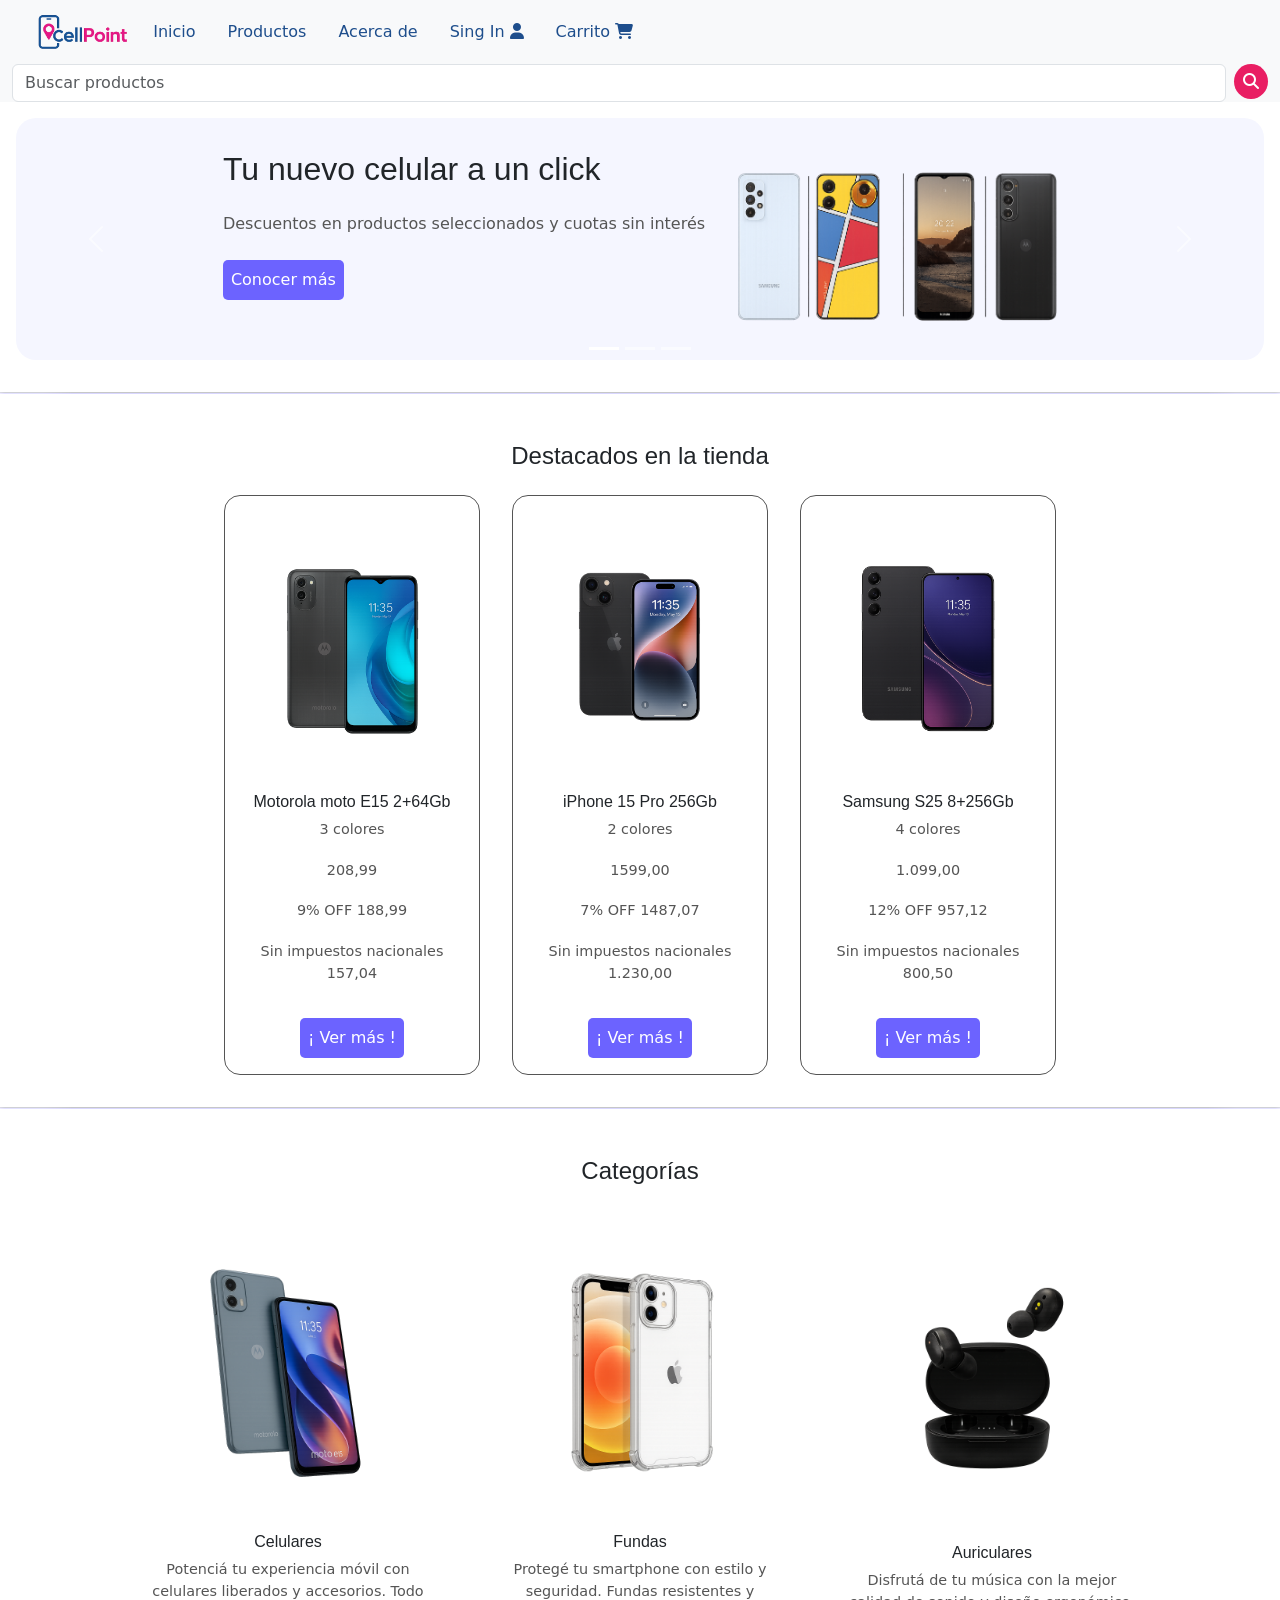
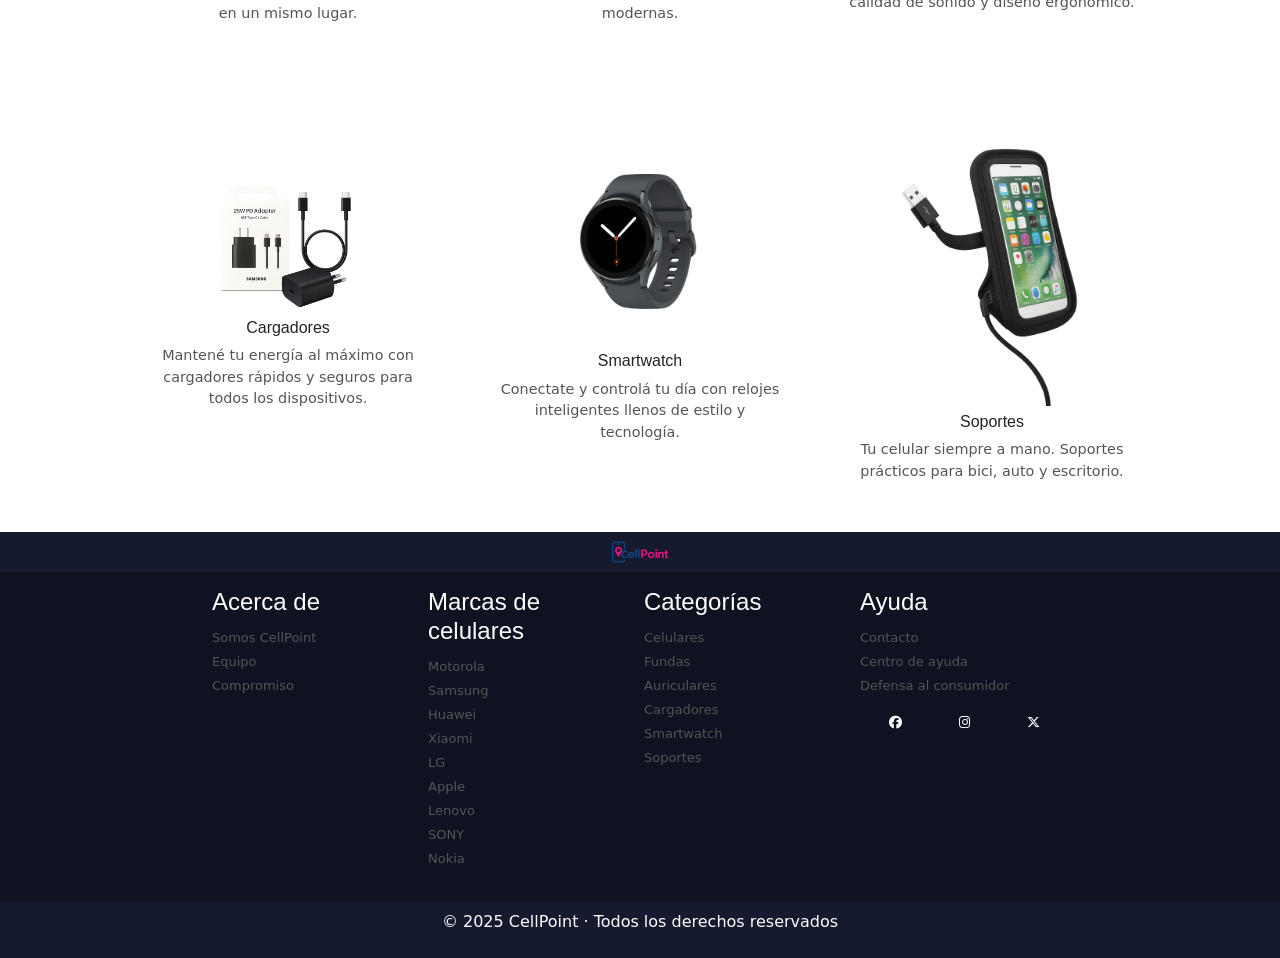
<file: index.html>
<!doctype html>
<html lang="es">
<head>
    <meta charset="utf-8">
    <meta name="viewport" content="width=device-width, initial-scale=1">
    <meta name="description" content="CellPoint - Tu tienda de celulares y accesorios. Encuentra los mejores precios en smartphones, fundas, auriculares, cargadores y más. Envíos rápidos y garantía.">
    <meta name="keywords" content="celulares, smartphones, accesorios, fundas, auriculares, cargadores, CellPoint, tienda online, tecnología móvil">
    <meta name="author" content="CellPoint">
    
    <!-- Open Graph / Facebook -->
    <meta property="og:type" content="website">
    <meta property="og:url" content="https://nietomarcelo.github.io/E-commerce-CellPoint/">
    <meta property="og:title" content="CellPoint - Tienda de Celulares y Accesorios">
    <meta property="og:description" content="Tu tienda de celulares y accesorios. Encuentra los mejores precios en smartphones, fundas, auriculares, cargadores y más. Envíos rápidos y garantía.">
    <meta property="og:image" content="https://nietomarcelo.github.io/E-commerce-CellPoint/imagenes/cellPoint.png">
    
    <!-- Twitter -->
    <meta property="twitter:card" content="summary_large_image">
    <meta property="twitter:url" content="https://nietomarcelo.github.io/E-commerce-CellPoint/">
    <meta property="twitter:title" content="CellPoint - Tienda de Celulares y Accesorios">
    <meta property="twitter:description" content="Tu tienda de celulares y accesorios. Encuentra los mejores precios en smartphones, fundas, auriculares, cargadores y más.">
    <meta property="twitter:image" content="https://nietomarcelo.github.io/E-commerce-CellPoint/imagenes/cellPoint.png">
    
    <!-- Favicon -->
    <link rel="icon" type="image/png" href="./imagenes/cellPoint.png">
    
    <link rel="stylesheet" href="./css/styles.css">
    <link rel="stylesheet" href="https://cdn.jsdelivr.net/npm/bootstrap@5.3.2/dist/css/bootstrap.min.css" rel="stylesheet" integrity="sha384-T3c6CoIi6uLrA9TneNEoa7RxnatzjcDSCmG1MXxSR1GAsXEV/Dwwykc2MPK8M2HN" crossorigin="anonymous">

    <!-- Google Fonts -->
    <link rel="stylesheet" href="https://cdnjs.cloudflare.com/ajax/libs/font-awesome/6.5.0/css/all.min.css">

    <title>CellPoint - Tienda de Celulares y Accesorios</title>
</head>

<body>

    <!-- HEADER -->

    <header>
        <nav class="navbar navbar-expand-lg bg-body-tertiary">
            <div class="container-fluid">
                <a href="index.html">
                    <img class="logoNav" src="./imagenes/cellPoint.png" alt="Logo CellPoint">
                </a>
                <button class="navbar-toggler" type="button" data-bs-toggle="collapse" data-bs-target="#navbarNav" aria-controls="navbarNav" aria-expanded="false" aria-label="Toggle navigation">
                    <span class="navbar-toggler-icon"></span>
                </button>
                <div class="collapse navbar-collapse navItems" id="navbarNav">
                    <ul class="navbar-nav d-flex headerNavBar">
                        <li class="nav-item">
                            <a href="index.html">Inicio</a>
                        </li>
                        <li class="nav-item">
                            <a href="products.html">Productos</a>
                        </li>
                        <li class="nav-item">
                            <a href="aboutUs.html">Acerca de</a>
                        </li>
                        <li class="nav-item">
                            <a href="singIn.html">Sing In <i class="fa-solid fa-user"></i></a>
                        </li>
                        <li class="nav-item">
                            <a href="cart.html">Carrito <i class="fa-solid fa-cart-shopping"></i></a>
                        </li>
                    </ul>
                </div>
            </div>
        </nav>
    
        <!-- SEARCHBAR -->

        <section class="bg-body-tertiary">
            <div class="container-fluid">
                <form class="d-flex" role="search">
                    <input class="form-control me-2" type="search" placeholder="Buscar productos">
                    <button class="searchBtn" type="submit">
                        <i class="fa-solid fa-magnifying-glass"></i>
                    </button>
                </form>
            </div>
        </section>
    </header>

    <!-- MAIN -->

    <main>
        <div id="carouselExampleIndicators" class="carousel slide">
            <div class="carousel-indicators">
                <button type="button" data-bs-target="#carouselExampleIndicators" data-bs-slide-to="0" class="active" aria-current="true" aria-label="Slide 1"></button>
                <button type="button" data-bs-target="#carouselExampleIndicators" data-bs-slide-to="1" aria-label="Slide 2"></button>
                <button type="button" data-bs-target="#carouselExampleIndicators" data-bs-slide-to="2" aria-label="Slide 3"></button>
            </div>
            <div class="carousel-inner p-3">
                <div class="carousel-item active">
                    <section class="slider d-flex">
                        <div class="offersText">
                            <h2>Tu nuevo celular a un click</h2>
                            <p>Descuentos en productos seleccionados y cuotas sin interés</p>
                            <button><a>Conocer más</a></button>
                        </div>
                        <div class="offersImage">
                            <img src="./imagenes/offersImg.png" alt="Imagen de varios celulares">
                        </div>
                    </section>
                </div>
                <div class="carousel-item">
                    <section class="slider d-flex">
                        <div class="offersText">
                            <h2>Tu nuevo celular a un click</h2>
                            <p>Descuentos en productos seleccionados y cuotas sin interés</p>
                            <button><a>Conocer más</a></button>
                        </div>
                        <div class="offersImage">
                            <img src="./imagenes/offersImg.png" alt="Imagen de varios celulares">
                        </div>
                    </section>
                </div>
                <div class="carousel-item">
                    <section class="slider d-flex">
                        <div class="offersText">
                            <h2>Tu nuevo celular a un click</h2>
                            <p>Descuentos en productos seleccionados y cuotas sin interés</p>
                            <button><a>Conocer más</a></button>
                        </div>
                        <div class="offersImage">
                            <img src="./imagenes/offersImg.png" alt="Imagen de varios celulares">
                        </div>
                    </section>
                </div>
            </div>
            <button class="carousel-control-prev" type="button" data-bs-target="#carouselExampleIndicators" data-bs-slide="prev">
                <span class="carousel-control-prev-icon" aria-hidden="true"></span>
                <span class="visually-hidden">Previous</span>
            </button>
            <button class="carousel-control-next" type="button" data-bs-target="#carouselExampleIndicators" data-bs-slide="next">
                <span class="carousel-control-next-icon" aria-hidden="true"></span>
                <span class="visually-hidden">Next</span>
            </button>
        </div>

        <hr>

        <!-- FEATURED -->

        <h1 class="title">Destacados en la tienda</h1>

        <section class="featured d-flex">
            <article class="product">
                <img src="./imagenes/motoE15.png" alt="Motorola moto E15">
                <h3>Motorola moto E15 2+64Gb</h3>
                <p>3 colores</p>
                <p class="old-price">208,99</p>
                <p class="discount">9% OFF <span class="new-price">188,99</span></p>
                <p class="tax-info">Sin impuestos nacionales 157,04</p>
                <button class="view-btn">¡ Ver más !</button>
            </article>

            <article class="product">
                <img src="imagenes/iphone.png" alt="iPhone 15 Pro">
                <h3>iPhone 15 Pro 256Gb</h3>
                <p>2 colores</p>
                <p class="old-price">1599,00</p>
                <p class="discount">7% OFF <span class="new-price">1487,07</span></p>
                <p class="tax-info">Sin impuestos nacionales 1.230,00</p>
                <button class="view-btn">¡ Ver más !</button>
            </article>

            <article class="product">
                <img src="imagenes/samsungS25.png" alt="Samsung S25">
                <h3>Samsung S25 8+256Gb</h3>
                <p>4 colores</p>
                <p class="old-price">1.099,00</p>
                <p class="discount">12% OFF <span class="new-price">957,12</span></p>
                <p class="tax-info">Sin impuestos nacionales 800,50</p>
                <button class="view-btn">¡ Ver más !</button>
            </article>
        </section>

        <hr>

        <!-- CATEGORIES -->

        <h1 class="title">Categorías</h1>

        <section class="categories d-flex">
            <a href="products.html">
                <article class="categoryCard">
                    <img src="imagenes/celulares.png" alt="Celulares">
                    <h3>Celulares</h3>
                    <p>Potenciá tu experiencia móvil con celulares liberados y accesorios. Todo en un mismo lugar.</p>
                </article>
            </a>

            <article class="categoryCard">
                <img src="imagenes/fundas.png" alt="Fundas">
                <h3>Fundas</h3>
                <p>Protegé tu smartphone con estilo y seguridad. Fundas resistentes y modernas.</p>
            </article>

            <article class="categoryCard">
                <img src="imagenes/auriculares.png" alt="Auriculares">
                <h3>Auriculares</h3>
                <p>Disfrutá de tu música con la mejor calidad de sonido y diseño ergonómico.</p>
            </article>

            <article class="categoryCard">
                <img src="imagenes/cargadores.png" alt="Cargadores">
                <h3>Cargadores</h3>
                <p>Mantené tu energía al máximo con cargadores rápidos y seguros para todos los dispositivos.</p>
            </article>

            <article class="categoryCard">
                <img src="imagenes/smartwatch.png" alt="smartwatch">
                <h3>Smartwatch</h3>
                <p>Conectate y controlá tu día con relojes inteligentes llenos de estilo y tecnología.</p>
            </article>

            <article class="categoryCard">
                <img src="imagenes/soportes.png" alt="Soportes">
                <h3>Soportes</h3>
                <p>Tu celular siempre a mano. Soportes prácticos para bici, auto y escritorio.</p>
            </article>
        </section>

    </main>

    <!-- FOOTER -->

    <footer>
        <section class="footerTop">
            <img src="./imagenes/cellPoint.png" alt="Logo CellPoint">
        </section>

        <section class="footerMain d-flex p-3">
            <article>
                <h4>Acerca de</h4>
                <ul>
                    <li><a href="aboutUs.html">Somos CellPoint</a></li>
                    <li><a href="#">Equipo</a></li>
                    <li><a href="#">Compromiso</a></li>
                </ul>
            </article>

            <article>
                <h4>Marcas de celulares</h4>
                <ul>
                    <li><a href="#">Motorola</a></li>
                    <li><a href="#">Samsung</a></li>
                    <li><a href="#">Huawei</a></li>
                    <li><a href="#">Xiaomi</a></li>
                    <li><a href="#">LG</a></li>
                    <li><a href="#">Apple</a></li>
                    <li><a href="#">Lenovo</a></li>
                    <li><a href="#">SONY</a></li>
                    <li><a href="#">Nokia</a></li>
                </ul>
            </article>

            <article>
                <h4>Categorías</h4>
                <ul>
                    <li><a href="#">Celulares</a></li>
                    <li><a href="#">Fundas</a></li>
                    <li><a href="#">Auriculares</a></li>
                    <li><a href="#">Cargadores</a></li>
                    <li><a href="#">Smartwatch</a></li>
                    <li><a href="#">Soportes</a></li>
                </ul>
            </article>

            <article>
                <h4>Ayuda</h4>
                <ul>
                    <li><a href="#">Contacto</a></li>
                    <li><a href="#">Centro de ayuda</a></li>
                    <li><a target="_blank" href="https://www.argentina.gob.ar/economia/industria-y-comercio/defensadelconsumidor">Defensa al consumidor</a></li>
                </ul>
                <section class="d-flex justify-content-around">
                    <a target="_blank" href="https://www.facebook.com" aria-label="Facebook"><i class="fa-brands fa-facebook text-light"></i></a>
                    <a target="_blank" href="https://www.instagram.com" aria-label="Instagram"><i class="fa-brands fa-instagram text-light"></i></a>
                    <a target="_blank" href="https://x.com/" aria-label="Twitter"><i class="fa-brands fa-x-twitter text-light"></i></a>
                </section>
            </article>
        </section>

        <div class="footerBottom p-2">
            <p>© 2025 CellPoint · Todos los derechos reservados</p>
        </div>
    </footer>

    <script src="https://cdn.jsdelivr.net/npm/bootstrap@5.3.2/dist/js/bootstrap.bundle.min.js" integrity="sha384-C6RzsynM9kWDrMNeT87bh95OGNyZPhcTNXj1NW7RuBCsyN/o0jlpcV8Qyq46cDfL" crossorigin="anonymous"></script>
</body>
</html>
</file>
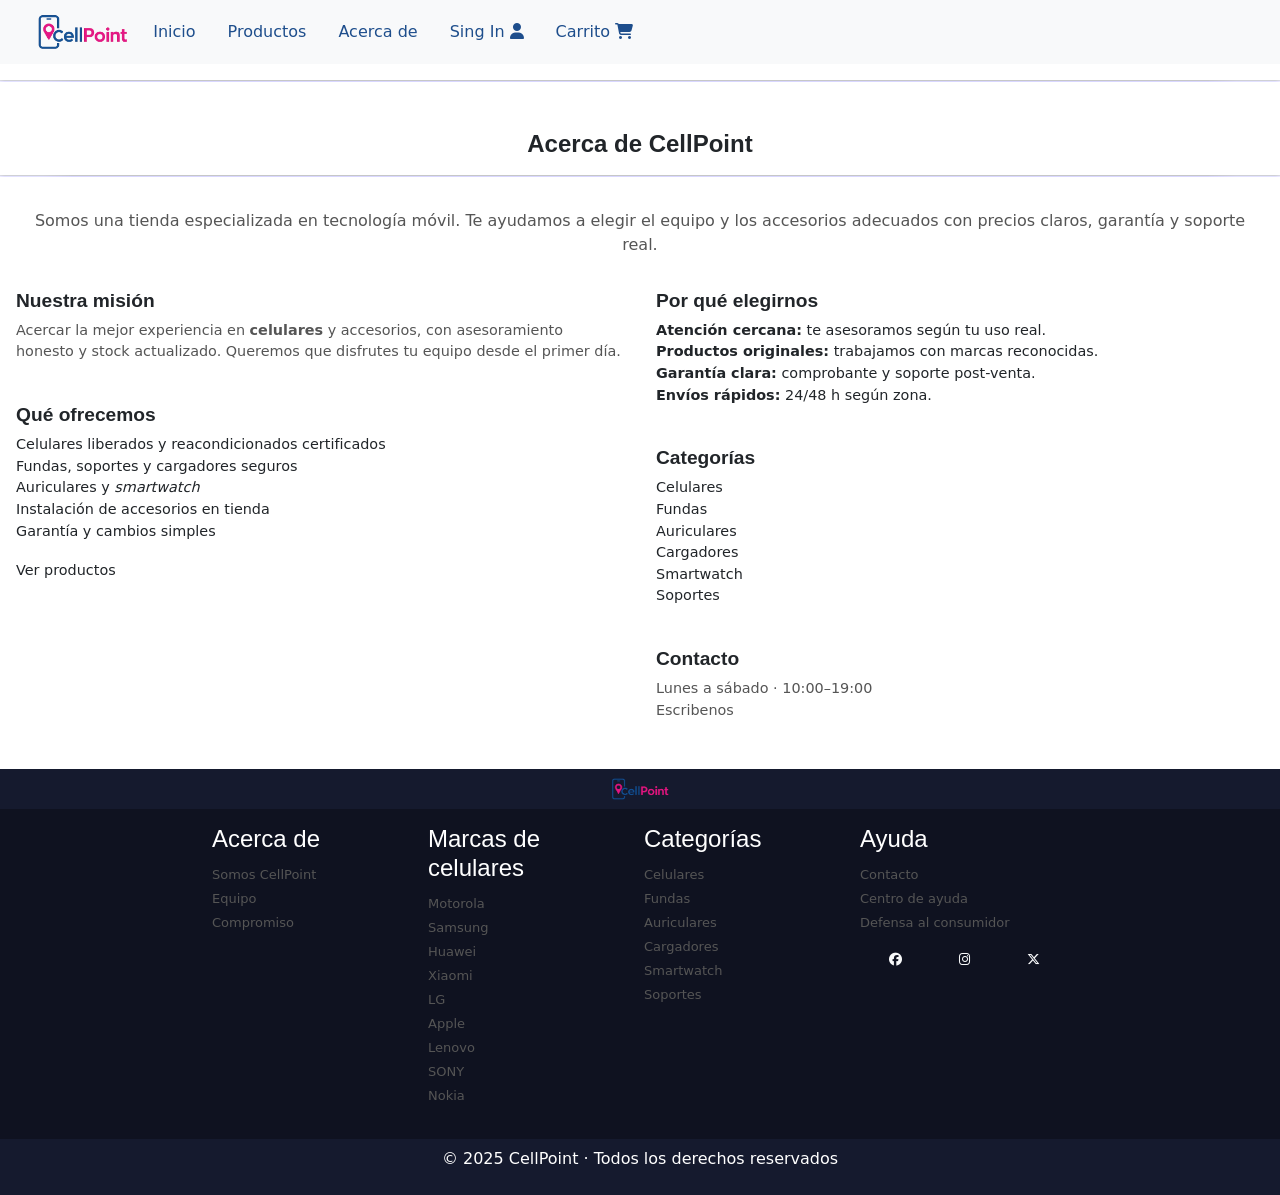
<file: aboutUs.html>
<!doctype html>
<html lang="es">
<head>
    <meta charset="utf-8">
    <meta name="viewport" content="width=device-width, initial-scale=1">
    <meta name="description" content="Conoce más sobre CellPoint. Somos una tienda especializada en tecnología móvil. Te ayudamos a elegir el equipo y accesorios adecuados con precios claros, garantía y soporte.">
    <meta name="keywords" content="acerca de, CellPoint, empresa, misión, tecnología móvil, celulares, accesorios, garantía, soporte">
    <meta name="author" content="CellPoint">
    
    <!-- Open Graph / Facebook -->
    <meta property="og:type" content="website">
    <meta property="og:url" content="https://nietomarcelo.github.io/E-commerce-CellPoint/aboutUs.html">
    <meta property="og:title" content="Acerca de Nosotros - CellPoint">
    <meta property="og:description" content="Somos una tienda especializada en tecnología móvil. Te ayudamos a elegir el equipo y accesorios adecuados con precios claros, garantía y soporte.">
    <meta property="og:image" content="https://nietomarcelo.github.io/E-commerce-CellPoint/imagenes/cellPoint.png">
    
    <!-- Twitter -->
    <meta property="twitter:card" content="summary_large_image">
    <meta property="twitter:url" content="https://nietomarcelo.github.io/E-commerce-CellPoint/aboutUs.html">
    <meta property="twitter:title" content="Acerca de Nosotros - CellPoint">
    <meta property="twitter:description" content="Somos una tienda especializada en tecnología móvil. Precios claros, garantía y soporte.">
    <meta property="twitter:image" content="https://nietomarcelo.github.io/E-commerce-CellPoint/imagenes/cellPoint.png">
    
    <!-- Favicon -->
    <link rel="icon" type="image/png" href="./imagenes/cellPoint.png">
    
    <link rel="stylesheet" href="./css/styles.css">
    <link rel="stylesheet" href="https://cdn.jsdelivr.net/npm/bootstrap@5.3.2/dist/css/bootstrap.min.css" rel="stylesheet" integrity="sha384-T3c6CoIi6uLrA9TneNEoa7RxnatzjcDSCmG1MXxSR1GAsXEV/Dwwykc2MPK8M2HN" crossorigin="anonymous">

    <!-- Google Fonts -->
    <link rel="stylesheet" href="https://cdnjs.cloudflare.com/ajax/libs/font-awesome/6.5.0/css/all.min.css">

    <title>Acerca de Nosotros - CellPoint</title>
</head>

<body>

    <!-- HEADER -->

    <header>
        <nav class="navbar navbar-expand-lg bg-body-tertiary">
            <div class="container-fluid">
                <a href="index.html">
                    <img class="logoNav" src="./imagenes/cellPoint.png" alt="Logo CellPoint">
                </a>
                <button class="navbar-toggler" type="button" data-bs-toggle="collapse" data-bs-target="#navbarNav" aria-controls="navbarNav" aria-expanded="false" aria-label="Toggle navigation">
                    <span class="navbar-toggler-icon"></span>
                </button>
                <div class="collapse navbar-collapse navItems" id="navbarNav">
                    <ul class="navbar-nav d-flex headerNavBar">
                        <li class="nav-item">
                            <a href="index.html">Inicio</a>
                        </li>
                        <li class="nav-item">
                            <a href="products.html">Productos</a>
                        </li>
                        <li class="nav-item">
                            <a href="aboutUs.html">Acerca de</a>
                        </li>
                        <li class="nav-item">
                            <a href="singIn.html">Sing In <i class="fa-solid fa-user"></i></a>
                        </li>
                        <li class="nav-item">
                            <a href="cart.html">Carrito <i class="fa-solid fa-cart-shopping"></i></a>
                        </li>
                    </ul>
                </div>
            </div>
        </nav>
    </header>

    <hr>

    <!-- Main -->

    <main>
            <section class="aboutHeader">
                <h1 class="title fw-bold">Acerca de CellPoint</h1>
                <hr>
                <p>
                    Somos una tienda especializada en tecnología móvil. Te ayudamos a elegir
                    el equipo y los accesorios adecuados con precios claros, garantía y soporte real.
                </p>
            </section>

            <section class="aboutMain">
                <section class="aboutLeft">
                    <h2>Nuestra misión</h2>
                    <p>
                        Acercar la mejor experiencia en <strong>celulares</strong> y accesorios,
                        con asesoramiento honesto y stock actualizado. Queremos que disfrutes tu
                        equipo desde el primer día.
                    </p>

                    <h2 class="pt-4">Qué ofrecemos</h2>
                    <ul>
                        <li>Celulares liberados y reacondicionados certificados</li>
                        <li>Fundas, soportes y cargadores seguros</li>
                        <li>Auriculares y <em>smartwatch</em></li>
                        <li>Instalación de accesorios en tienda</li>
                        <li>Garantía y cambios simples</li>
                    </ul>

                    <a href="index.html">Ver productos</a>
                </section>

                <section class="aboutRight">
                    <article>
                        <h2>Por qué elegirnos</h2>
                        <ul>
                            <li><strong>Atención cercana:</strong> te asesoramos según tu uso real.</li>
                            <li><strong>Productos originales:</strong> trabajamos con marcas reconocidas.</li>
                            <li><strong>Garantía clara:</strong> comprobante y soporte post-venta.</li>
                            <li><strong>Envíos rápidos:</strong> 24/48 h según zona.</li>
                        </ul>
                    </article>

                    <article>
                        <h2 class="pt-4">Categorías</h2>
                        <ul>
                            <li><a href="#">Celulares</a></li>
                            <li><a href="#">Fundas</a></li>
                            <li><a href="#">Auriculares</a></li>
                            <li><a href="#">Cargadores</a></li>
                            <li><a href="#">Smartwatch</a></li>
                            <li><a href="#">Soportes</a></li>
                        </ul>
                    </article>

                    <article>
                        <h2 class="pt-4">Contacto</h2>
                        <p>
                            Lunes a sábado · 10:00–19:00<br>
                            <a href="#">Escribenos</a>
                        </p>
                    </article>
                </section>
            </section>
    </main>

    <!-- FOOTER -->

    <footer>
        <section class="footerTop">
            <img src="./imagenes/cellPoint.png" alt="CellPoint">
        </section>

        <section class="footerMain d-flex p-3">
            <article>
                <h4>Acerca de</h4>
                <ul>
                    <li><a href="aboutUs.html">Somos CellPoint</a></li>
                    <li><a href="#">Equipo</a></li>
                    <li><a href="#">Compromiso</a></li>
                </ul>
            </article>

            <article>
                <h4>Marcas de celulares</h4>
                <ul>
                    <li><a href="#">Motorola</a></li>
                    <li><a href="#">Samsung</a></li>
                    <li><a href="#">Huawei</a></li>
                    <li><a href="#">Xiaomi</a></li>
                    <li><a href="#">LG</a></li>
                    <li><a href="#">Apple</a></li>
                    <li><a href="#">Lenovo</a></li>
                    <li><a href="#">SONY</a></li>
                    <li><a href="#">Nokia</a></li>
                </ul>
            </article>

            <article>
                <h4>Categorías</h4>
                <ul>
                    <li><a href="#">Celulares</a></li>
                    <li><a href="#">Fundas</a></li>
                    <li><a href="#">Auriculares</a></li>
                    <li><a href="#">Cargadores</a></li>
                    <li><a href="#">Smartwatch</a></li>
                    <li><a href="#">Soportes</a></li>
                </ul>
            </article>

            <article>
                <h4>Ayuda</h4>
                <ul>
                    <li><a href="#">Contacto</a></li>
                    <li><a href="#">Centro de ayuda</a></li>
                    <li><a target="_blank" href="https://www.argentina.gob.ar/economia/industria-y-comercio/defensadelconsumidor">Defensa al consumidor</a></li>
                </ul>
                <section class="d-flex justify-content-around">
                    <a target="_blank" href="https://www.facebook.com" aria-label="Facebook"><i class="fa-brands fa-facebook text-light"></i></a>
                    <a target="_blank" href="https://www.instagram.com" aria-label="Instagram"><i class="fa-brands fa-instagram text-light"></i></a>
                    <a target="_blank" href="https://x.com/" aria-label="Twitter"><i class="fa-brands fa-x-twitter text-light"></i></a>
                </section>
            </article>
        </section>

        <div class="footerBottom p-2">
            <p>© 2025 CellPoint · Todos los derechos reservados</p>
        </div>
    </footer>

    <script src="https://cdn.jsdelivr.net/npm/bootstrap@5.3.2/dist/js/bootstrap.bundle.min.js" integrity="sha384-C6RzsynM9kWDrMNeT87bh95OGNyZPhcTNXj1NW7RuBCsyN/o0jlpcV8Qyq46cDfL" crossorigin="anonymous"></script>
</body>
</html>
</file>
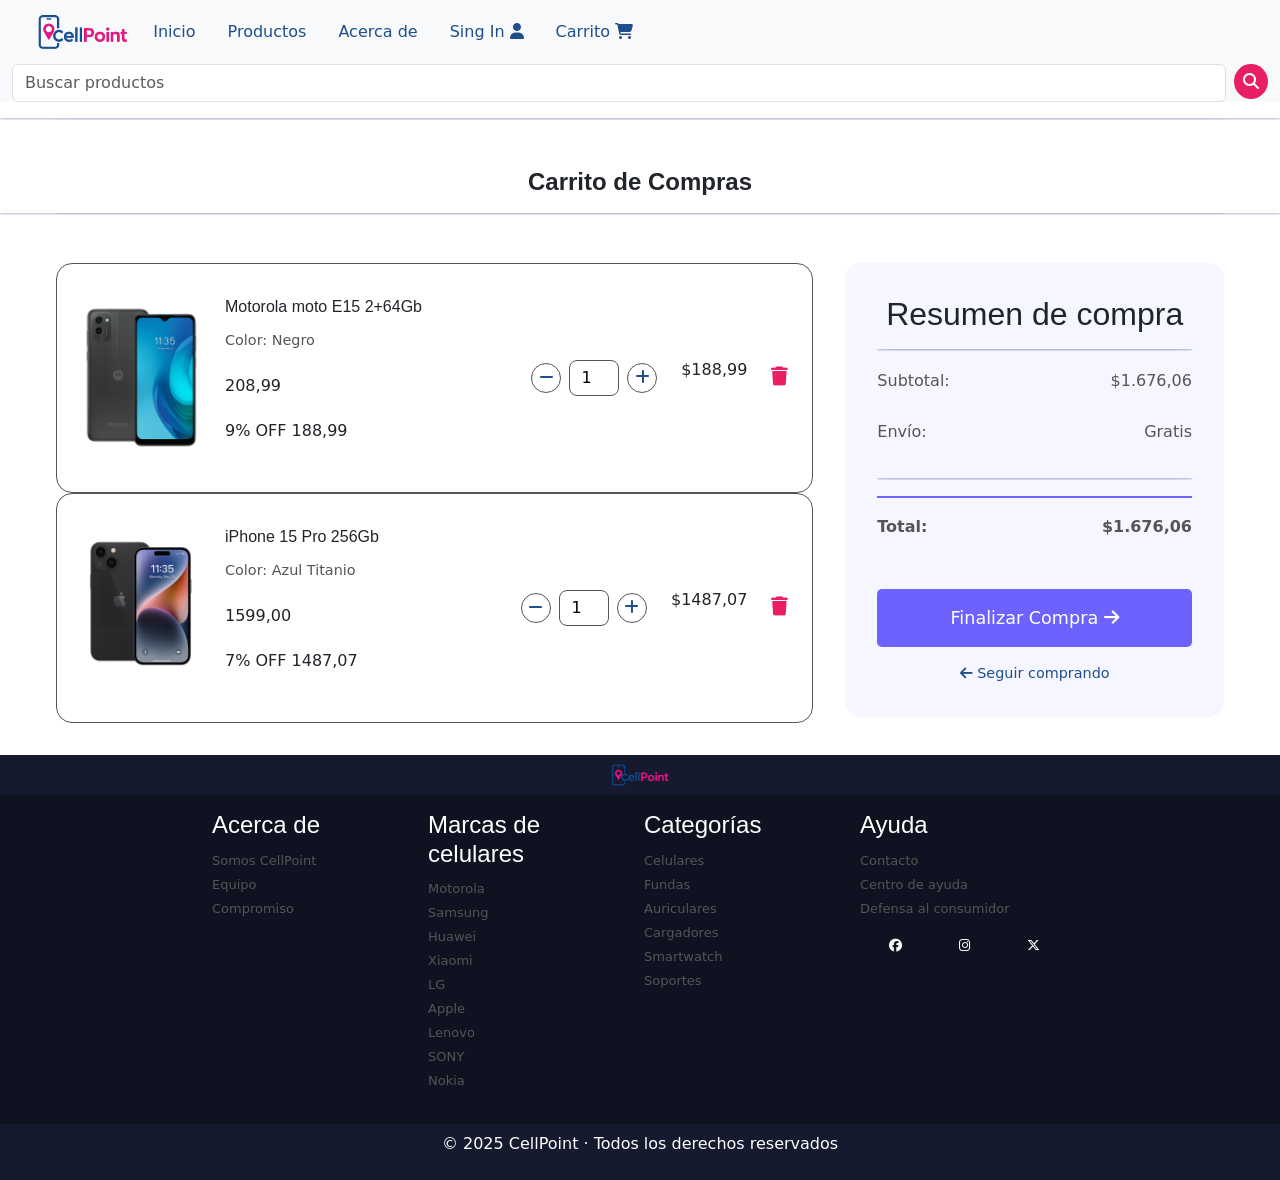
<file: cart.html>
<!DOCTYPE html>
<html lang="es">
<head>
    <meta charset="utf-8">
    <meta name="viewport" content="width=device-width, initial-scale=1">
    <meta name="description" content="Carrito de compras de CellPoint. Revisa tus productos seleccionados, modifica cantidades y finaliza tu compra de celulares y accesorios.">
    <meta name="keywords" content="carrito, compras, celulares, accesorios, CellPoint, tienda online">
    <meta name="author" content="CellPoint">
    
    <!-- Open Graph / Facebook -->
    <meta property="og:type" content="website">
    <meta property="og:url" content="https://nietomarcelo.github.io/E-commerce-CellPoint/cart.html">
    <meta property="og:title" content="Carrito de Compras - CellPoint">
    <meta property="og:description" content="Revisa tus productos seleccionados, modifica cantidades y finaliza tu compra de celulares y accesorios.">
    <meta property="og:image" content="https://nietomarcelo.github.io/E-commerce-CellPoint/imagenes/cellPoint.png">
    
    <!-- Twitter -->
    <meta property="twitter:card" content="summary_large_image">
    <meta property="twitter:url" content="https://nietomarcelo.github.io/E-commerce-CellPoint/cart.html">
    <meta property="twitter:title" content="Carrito de Compras - CellPoint">
    <meta property="twitter:description" content="Revisa tus productos y finaliza tu compra de celulares y accesorios.">
    <meta property="twitter:image" content="https://nietomarcelo.github.io/E-commerce-CellPoint/imagenes/cellPoint.png">
    
    <!-- Favicon -->
    <link rel="icon" type="image/png" href="./imagenes/cellPoint.png">
    
    <link rel="stylesheet" href="./css/styles.css">
    <link rel="stylesheet" href="https://cdn.jsdelivr.net/npm/bootstrap@5.3.2/dist/css/bootstrap.min.css" rel="stylesheet" integrity="sha384-T3c6CoIi6uLrA9TneNEoa7RxnatzjcDSCmG1MXxSR1GAsXEV/Dwwykc2MPK8M2HN" crossorigin="anonymous">

    <!-- Google Fonts -->
    <link rel="stylesheet" href="https://cdnjs.cloudflare.com/ajax/libs/font-awesome/6.5.0/css/all.min.css">

    <title>Carrito de Compras - CellPoint</title>
</head>
<body>

    <!-- HEADER -->

    <header>
        <nav class="navbar navbar-expand-lg bg-body-tertiary">
            <div class="container-fluid">
                <a href="index.html">
                    <img class="logoNav" src="./imagenes/cellPoint.png" alt="Logo CellPoint">
                </a>
                <button class="navbar-toggler" type="button" data-bs-toggle="collapse" data-bs-target="#navbarNav" aria-controls="navbarNav" aria-expanded="false" aria-label="Toggle navigation">
                    <span class="navbar-toggler-icon"></span>
                </button>
                <div class="collapse navbar-collapse navItems" id="navbarNav">
                    <ul class="navbar-nav d-flex headerNavBar">
                        <li class="nav-item">
                            <a href="index.html">Inicio</a>
                        </li>
                        <li class="nav-item">
                            <a href="products.html">Productos</a>
                        </li>
                        <li class="nav-item">
                            <a href="aboutUs.html">Acerca de</a>
                        </li>
                        <li class="nav-item">
                            <a href="singIn.html">Sing In <i class="fa-solid fa-user"></i></a>
                        </li>
                        <li class="nav-item">
                            <a href="cart.html">Carrito <i class="fa-solid fa-cart-shopping"></i></a>
                        </li>
                    </ul>
                </div>
            </div>
        </nav>

        <!-- SEARCHBAR -->

        <section class="bg-body-tertiary">
            <div class="container-fluid">
                <form class="d-flex" role="search">
                    <input class="form-control me-2" type="search" placeholder="Buscar productos">
                    <button class="searchBtn" type="submit">
                        <i class="fa-solid fa-magnifying-glass"></i>
                    </button>
                </form>
            </div>
        </section>
    </header>

    <!-- MAIN -->

    <main>
        <hr>
        <h1 class="title fw-bold">Carrito de Compras</h1>
        <hr>

        <section class="cartMain">
            <section class="cartItems">
                <article class="cartItem">
                    <div class="cartItemImage">
                        <img src="./imagenes/motoE15.png" alt="Motorola moto E15">
                    </div>
                    <div class="cartItemInfo">
                        <h3>Motorola moto E15 2+64Gb</h3>
                        <p class="cartItemColor">Color: Negro</p>
                        <p class="old-price">208,99</p>
                        <p class="discount">9% OFF <span class="new-price">188,99</span></p>
                    </div>
                    <div class="cartItemQuantity">
                        <button class="quantityBtn" aria-label="Disminuir cantidad">
                            <i class="fa-solid fa-minus"></i>
                        </button>
                        <input type="number" value="1" min="1" class="quantityInput" aria-label="Cantidad">
                        <button class="quantityBtn" aria-label="Aumentar cantidad">
                            <i class="fa-solid fa-plus"></i>
                        </button>
                    </div>
                    <div class="cartItemTotal">
                        <p class="new-price">$188,99</p>
                    </div>
                    <div class="cartItemActions">
                        <button class="removeBtn" aria-label="Eliminar producto">
                            <i class="fa-solid fa-trash"></i>
                        </button>
                    </div>
                </article>

                <article class="cartItem">
                    <div class="cartItemImage">
                        <img src="imagenes/iphone.png" alt="iPhone 15 Pro">
                    </div>
                    <div class="cartItemInfo">
                        <h3>iPhone 15 Pro 256Gb</h3>
                        <p class="cartItemColor">Color: Azul Titanio</p>
                        <p class="old-price">1599,00</p>
                        <p class="discount">7% OFF <span class="new-price">1487,07</span></p>
                    </div>
                    <div class="cartItemQuantity">
                        <button class="quantityBtn" aria-label="Disminuir cantidad">
                            <i class="fa-solid fa-minus"></i>
                        </button>
                        <input type="number" value="1" min="1" class="quantityInput" aria-label="Cantidad">
                        <button class="quantityBtn" aria-label="Aumentar cantidad">
                            <i class="fa-solid fa-plus"></i>
                        </button>
                    </div>
                    <div class="cartItemTotal">
                        <p class="new-price">$1487,07</p>
                    </div>
                    <div class="cartItemActions">
                        <button class="removeBtn" aria-label="Eliminar producto">
                            <i class="fa-solid fa-trash"></i>
                        </button>
                    </div>
                </article>
            </section>

            <aside class="cartSummary">
                <h2>Resumen de compra</h2>
                <hr>
                <div class="summaryRow">
                    <p>Subtotal:</p>
                    <p class="new-price">$1.676,06</p>
                </div>
                <div class="summaryRow">
                    <p>Envío:</p>
                    <p>Gratis</p>
                </div>
                <hr>
                <div class="summaryRow totalRow">
                    <p><strong>Total:</strong></p>
                    <p class="new-price"><strong>$1.676,06</strong></p>
                </div>
                <button class="checkoutBtn">
                    Finalizar Compra <i class="fa-solid fa-arrow-right"></i>
                </button>
                <a href="products.html" class="continueShopping">
                    <i class="fa-solid fa-arrow-left"></i> Seguir comprando
                </a>
            </aside>
        </section>

    </main>

    <!-- FOOTER -->

    <footer>
        <section class="footerTop">
            <img src="./imagenes/cellPoint.png" alt="Logo CellPoint">
        </section>

        <section class="footerMain d-flex p-3">
            <article>
                <h4>Acerca de</h4>
                <ul>
                    <li><a href="aboutUs.html">Somos CellPoint</a></li>
                    <li><a href="#">Equipo</a></li>
                    <li><a href="#">Compromiso</a></li>
                </ul>
            </article>

            <article>
                <h4>Marcas de celulares</h4>
                <ul>
                    <li><a href="#">Motorola</a></li>
                    <li><a href="#">Samsung</a></li>
                    <li><a href="#">Huawei</a></li>
                    <li><a href="#">Xiaomi</a></li>
                    <li><a href="#">LG</a></li>
                    <li><a href="#">Apple</a></li>
                    <li><a href="#">Lenovo</a></li>
                    <li><a href="#">SONY</a></li>
                    <li><a href="#">Nokia</a></li>
                </ul>
            </article>

            <article>
                <h4>Categorías</h4>
                <ul>
                    <li><a href="#">Celulares</a></li>
                    <li><a href="#">Fundas</a></li>
                    <li><a href="#">Auriculares</a></li>
                    <li><a href="#">Cargadores</a></li>
                    <li><a href="#">Smartwatch</a></li>
                    <li><a href="#">Soportes</a></li>
                </ul>
            </article>

            <article>
                <h4>Ayuda</h4>
                <ul>
                    <li><a href="#">Contacto</a></li>
                    <li><a href="#">Centro de ayuda</a></li>
                    <li><a target="_blank" href="https://www.argentina.gob.ar/economia/industria-y-comercio/defensadelconsumidor">Defensa al consumidor</a></li>
                </ul>
                <section class="d-flex justify-content-around">
                    <a target="_blank" href="https://www.facebook.com" aria-label="Facebook"><i class="fa-brands fa-facebook text-light"></i></a>
                    <a target="_blank" href="https://www.instagram.com" aria-label="Instagram"><i class="fa-brands fa-instagram text-light"></i></a>
                    <a target="_blank" href="https://x.com/" aria-label="Twitter"><i class="fa-brands fa-x-twitter text-light"></i></a>
                </section>
            </article>
        </section>

        <div class="footerBottom p-2">
            <p>© 2025 CellPoint · Todos los derechos reservados</p>
        </div>
    </footer>

    <script src="https://cdn.jsdelivr.net/npm/bootstrap@5.3.2/dist/js/bootstrap.bundle.min.js" integrity="sha384-C6RzsynM9kWDrMNeT87bh95OGNyZPhcTNXj1NW7RuBCsyN/o0jlpcV8Qyq46cDfL" crossorigin="anonymous"></script>
</body>
</html>
</file>
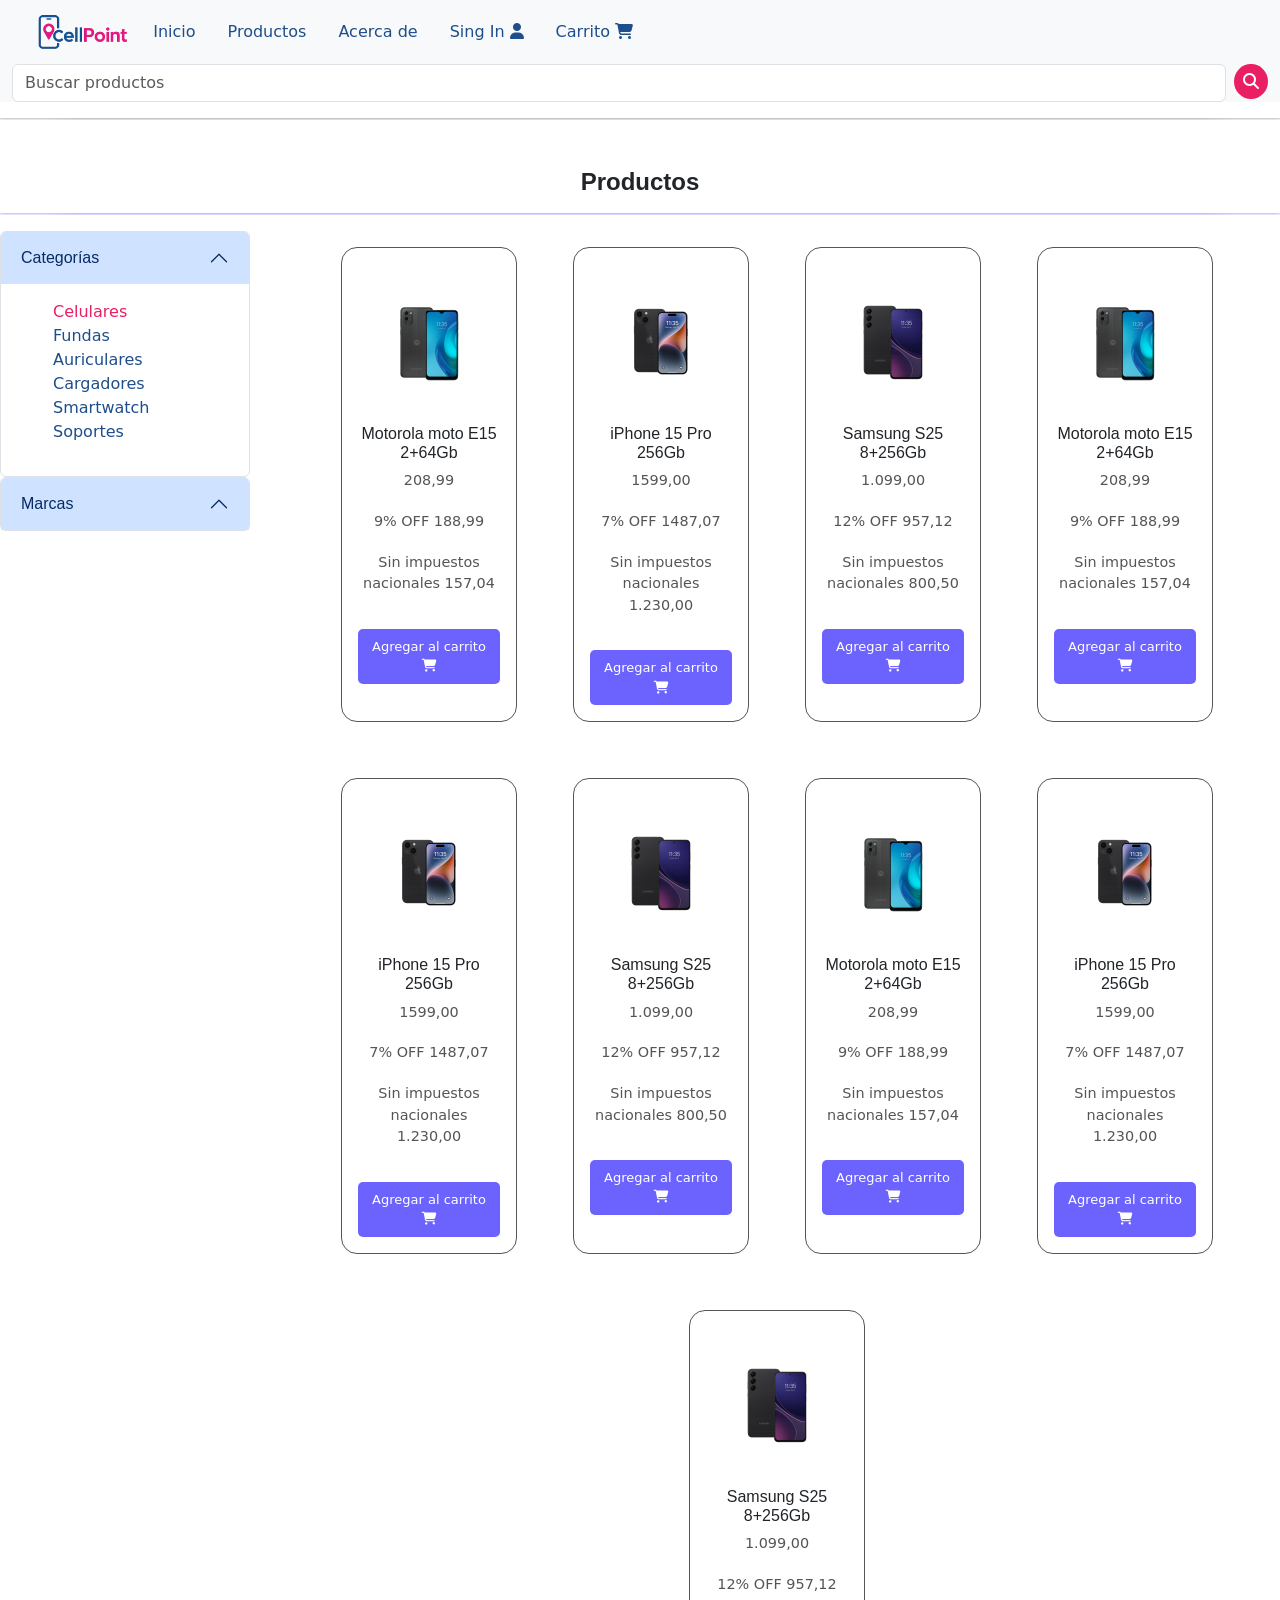
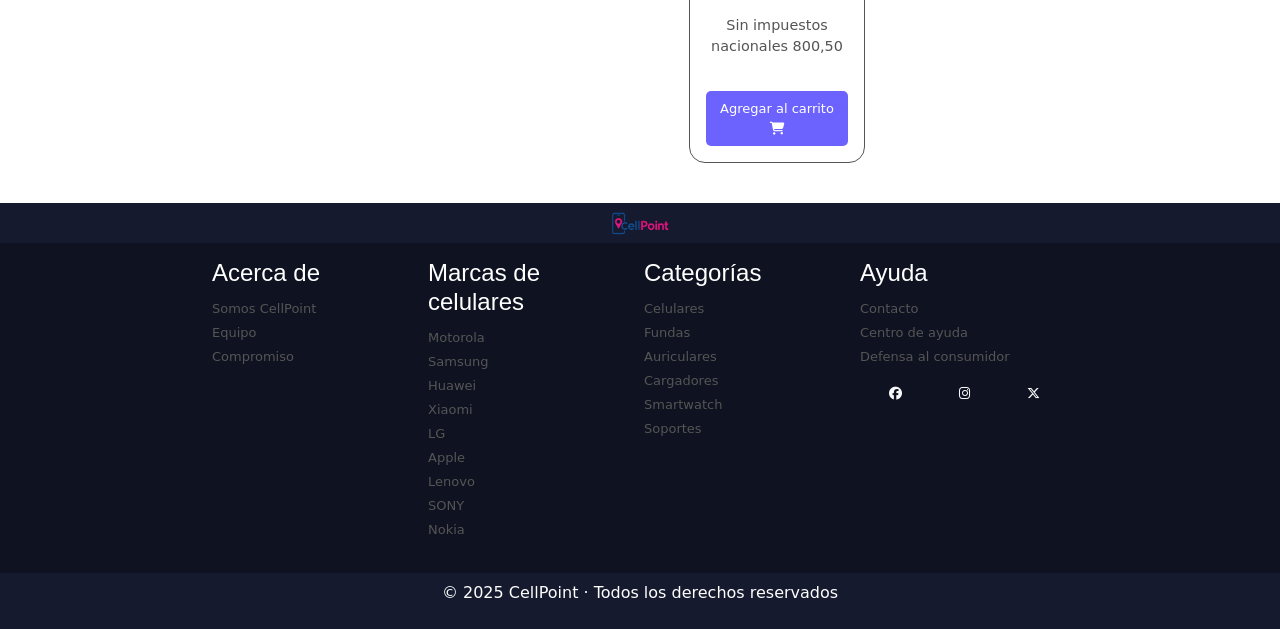
<file: products.html>
<!DOCTYPE html>
<html lang="es">
<head>
    <meta charset="utf-8">
    <meta name="viewport" content="width=device-width, initial-scale=1">
    <meta name="description" content="Productos de CellPoint. Explora nuestra amplia gama de celulares, fundas, auriculares, cargadores, smartwatch y soportes. Los mejores precios y ofertas.">
    <meta name="keywords" content="productos, celulares, smartphones, accesorios, fundas, auriculares, cargadores, smartwatch, soportes, CellPoint, comprar">
    <meta name="author" content="CellPoint">
    
    <!-- Open Graph / Facebook -->
    <meta property="og:type" content="website">
    <meta property="og:url" content="https://nietomarcelo.github.io/E-commerce-CellPoint/products.html">
    <meta property="og:title" content="Productos - CellPoint">
    <meta property="og:description" content="Explora nuestra amplia gama de celulares, fundas, auriculares, cargadores, smartwatch y soportes. Los mejores precios y ofertas.">
    <meta property="og:image" content="https://nietomarcelo.github.io/E-commerce-CellPoint/imagenes/cellPoint.png">
    
    <!-- Twitter -->
    <meta property="twitter:card" content="summary_large_image">
    <meta property="twitter:url" content="https://nietomarcelo.github.io/E-commerce-CellPoint/products.html">
    <meta property="twitter:title" content="Productos - CellPoint">
    <meta property="twitter:description" content="Explora nuestra amplia gama de celulares y accesorios. Los mejores precios y ofertas.">
    <meta property="twitter:image" content="https://nietomarcelo.github.io/E-commerce-CellPoint/imagenes/cellPoint.png">
    
    <!-- Favicon -->
    <link rel="icon" type="image/png" href="./imagenes/cellPoint.png">
    
    <link rel="stylesheet" href="./css/styles.css">
    <link rel="stylesheet" href="https://cdn.jsdelivr.net/npm/bootstrap@5.3.2/dist/css/bootstrap.min.css" rel="stylesheet" integrity="sha384-T3c6CoIi6uLrA9TneNEoa7RxnatzjcDSCmG1MXxSR1GAsXEV/Dwwykc2MPK8M2HN" crossorigin="anonymous">

    <!-- Google Fonts -->
    <link rel="stylesheet" href="https://cdnjs.cloudflare.com/ajax/libs/font-awesome/6.5.0/css/all.min.css">

    <title>Productos - CellPoint</title>
</head>
<body>

    <!-- HEADER -->

    <header>
        <nav class="navbar navbar-expand-lg bg-body-tertiary">
            <div class="container-fluid">
                <a href="index.html">
                    <img class="logoNav" src="./imagenes/cellPoint.png" alt="Logo CellPoint">
                </a>
                <button class="navbar-toggler" type="button" data-bs-toggle="collapse" data-bs-target="#navbarNav" aria-controls="navbarNav" aria-expanded="false" aria-label="Toggle navigation">
                    <span class="navbar-toggler-icon"></span>
                </button>
                <div class="collapse navbar-collapse navItems" id="navbarNav">
                    <ul class="navbar-nav d-flex headerNavBar">
                        <li class="nav-item">
                            <a href="index.html">Inicio</a>
                        </li>
                        <li class="nav-item">
                            <a href="products.html">Productos</a>
                        </li>
                        <li class="nav-item">
                            <a href="aboutUs.html">Acerca de</a>
                        </li>
                        <li class="nav-item">
                            <a href="singIn.html">Sing In <i class="fa-solid fa-user"></i></a>
                        </li>
                        <li class="nav-item">
                            <a href="cart.html">Carrito <i class="fa-solid fa-cart-shopping"></i></a>
                        </li>
                    </ul>
                </div>
            </div>
        </nav>

        <!-- SEARCHBAR -->

        <section class="bg-body-tertiary">
            <div class="container-fluid">
                <form class="d-flex" role="search">
                    <input class="form-control me-2" type="search" placeholder="Buscar productos">
                    <button class="searchBtn" type="submit">
                        <i class="fa-solid fa-magnifying-glass"></i>
                    </button>
                </form>
            </div>
        </section>
    </header>

    <!-- MAIN -->

    <main>
        <hr>
            <h1 class="title fw-bold">Productos</h1>
        <hr>

        <section class="productsMain">
            <section class="productsLeft">
                <div class="accordion">
                    <div class="accordion-item">
                        <h2 class="accordion-header">
                            <button class="accordion-button" type="button"
                                data-bs-toggle="collapse"
                                data-bs-target="#collapseCategories">
                                Categorías
                            </button>
                        </h2>
                        <div id="collapseCategories" class="accordion-collapse collapse show">
                            <div class="accordion-body">
                                <ul>
                                    <li class="activeLink"><a href="#">Celulares</a></li>
                                    <li><a href="#">Fundas</a></li>
                                    <li><a href="#">Auriculares</a></li>
                                    <li><a href="#">Cargadores</a></li>
                                    <li><a href="#">Smartwatch</a></li>
                                    <li><a href="#">Soportes</a></li>
                                </ul>
                            </div>
                        </div>
                    </div>
                </div>

                <div class="accordion">
                    <div class="accordion-item">
                        <h2 class="accordion-header">
                            <button class="accordion-button" type="button"
                                data-bs-toggle="collapse"
                                data-bs-target="#collapseMarks">
                                Marcas
                            </button>
                        </h2>
                        <div id="collapseMarks" class="accordion-collapse collapse hidden">
                            <div class="accordion-body">
                                <ul>
                                    <li class="activeLink"><a href="#">Todos</a></li>
                                    <li><a href="#">Motorola</a></li>
                                    <li><a href="#">Samsung</a></li>
                                    <li><a href="#">Huawei</a></li>
                                    <li><a href="#">Xiaomi</a></li>
                                    <li><a href="#">LG</a></li>
                                    <li><a href="#">Apple</a></li>
                                    <li><a href="#">Lenovo</a></li>
                                    <li><a href="#">SONY</a></li>
                                    <li><a href="#">Nokia</a></li>
                                </ul>
                            </div>
                        </div>
                    </div>
                </div>
            </section>

            <section class="productsRight">
                <section class="featureds pb-4 pr-4">
                    <article class="productInProducts">
                        <img src="./imagenes/motoE15.png" alt="Motorola moto E15">
                        <h3>Motorola moto E15 2+64Gb</h3>
                        <p class="old-price">208,99</p>
                        <p class="discount">9% OFF <span class="new-price">188,99</span></p>
                        <p class="tax-info">Sin impuestos nacionales 157,04</p>
                        <button class="view-btn">Agregar al carrito <i class="fa-solid fa-cart-shopping"></i></button>
                    </article>

                    <article class="productInProducts">
                        <img src="imagenes/iphone.png" alt="iPhone 15 Pro">
                        <h3>iPhone 15 Pro 256Gb</h3>
                        <p class="old-price">1599,00</p>
                        <p class="discount">7% OFF <span class="new-price">1487,07</span></p>
                        <p class="tax-info">Sin impuestos nacionales 1.230,00</p>
                        <button class="view-btn">Agregar al carrito <i class="fa-solid fa-cart-shopping"></i></button>
                    </article>

                    <article class="productInProducts">
                        <img src="imagenes/samsungS25.png" alt="Samsung S25">
                        <h3>Samsung S25 8+256Gb</h3>
                        <p class="old-price">1.099,00</p>
                        <p class="discount">12% OFF <span class="new-price">957,12</span></p>
                        <p class="tax-info">Sin impuestos nacionales 800,50</p>
                        <button class="view-btn">Agregar al carrito <i class="fa-solid fa-cart-shopping"></i></button>
                    </article>

                    <article class="productInProducts">
                        <img src="./imagenes/motoE15.png" alt="Motorola moto E15">
                        <h3>Motorola moto E15 2+64Gb</h3>
                        <p class="old-price">208,99</p>
                        <p class="discount">9% OFF <span class="new-price">188,99</span></p>
                        <p class="tax-info">Sin impuestos nacionales 157,04</p>
                        <button class="view-btn">Agregar al carrito <i class="fa-solid fa-cart-shopping"></i></button>
                    </article>

                    <article class="productInProducts">
                        <img src="imagenes/iphone.png" alt="iPhone 15 Pro">
                        <h3>iPhone 15 Pro 256Gb</h3>
                        <p class="old-price">1599,00</p>
                        <p class="discount">7% OFF <span class="new-price">1487,07</span></p>
                        <p class="tax-info">Sin impuestos nacionales 1.230,00</p>
                        <button class="view-btn">Agregar al carrito <i class="fa-solid fa-cart-shopping"></i></button>
                    </article>

                    <article class="productInProducts">
                        <img src="imagenes/samsungS25.png" alt="Samsung S25">
                        <h3>Samsung S25 8+256Gb</h3>
                        <p class="old-price">1.099,00</p>
                        <p class="discount">12% OFF <span class="new-price">957,12</span></p>
                        <p class="tax-info">Sin impuestos nacionales 800,50</p>
                        <button class="view-btn">Agregar al carrito <i class="fa-solid fa-cart-shopping"></i></button>
                    </article>

                    <article class="productInProducts">
                        <img src="./imagenes/motoE15.png" alt="Motorola moto E15">
                        <h3>Motorola moto E15 2+64Gb</h3>
                        <p class="old-price">208,99</p>
                        <p class="discount">9% OFF <span class="new-price">188,99</span></p>
                        <p class="tax-info">Sin impuestos nacionales 157,04</p>
                        <button class="view-btn">Agregar al carrito <i class="fa-solid fa-cart-shopping"></i></button>
                    </article>

                    <article class="productInProducts">
                        <img src="imagenes/iphone.png" alt="iPhone 15 Pro">
                        <h3>iPhone 15 Pro 256Gb</h3>
                        <p class="old-price">1599,00</p>
                        <p class="discount">7% OFF <span class="new-price">1487,07</span></p>
                        <p class="tax-info">Sin impuestos nacionales 1.230,00</p>
                        <button class="view-btn">Agregar al carrito <i class="fa-solid fa-cart-shopping"></i></button>
                    </article>

                    <article class="productInProducts">
                        <img src="imagenes/samsungS25.png" alt="Samsung S25">
                        <h3>Samsung S25 8+256Gb</h3>
                        <p class="old-price">1.099,00</p>
                        <p class="discount">12% OFF <span class="new-price">957,12</span></p>
                        <p class="tax-info">Sin impuestos nacionales 800,50</p>
                        <button class="view-btn">Agregar al carrito <i class="fa-solid fa-cart-shopping"></i></button>
                    </article>
                </section>
            </section>
        </section>

    </main>

    <!-- FOOTER -->

    <footer>
        <section class="footerTop">
            <img src="./imagenes/cellPoint.png" alt="Logo CellPoint">
        </section>

        <section class="footerMain d-flex p-3">
            <article>
                <h4>Acerca de</h4>
                <ul>
                    <li><a href="aboutUs.html">Somos CellPoint</a></li>
                    <li><a href="#">Equipo</a></li>
                    <li><a href="#">Compromiso</a></li>
                </ul>
            </article>

            <article>
                <h4>Marcas de celulares</h4>
                <ul>
                    <li><a href="#">Motorola</a></li>
                    <li><a href="#">Samsung</a></li>
                    <li><a href="#">Huawei</a></li>
                    <li><a href="#">Xiaomi</a></li>
                    <li><a href="#">LG</a></li>
                    <li><a href="#">Apple</a></li>
                    <li><a href="#">Lenovo</a></li>
                    <li><a href="#">SONY</a></li>
                    <li><a href="#">Nokia</a></li>
                </ul>
            </article>

            <article>
                <h4>Categorías</h4>
                <ul>
                    <li><a href="#">Celulares</a></li>
                    <li><a href="#">Fundas</a></li>
                    <li><a href="#">Auriculares</a></li>
                    <li><a href="#">Cargadores</a></li>
                    <li><a href="#">Smartwatch</a></li>
                    <li><a href="#">Soportes</a></li>
                </ul>
            </article>

            <article>
                <h4>Ayuda</h4>
                <ul>
                    <li><a href="#">Contacto</a></li>
                    <li><a href="#">Centro de ayuda</a></li>
                    <li><a target="_blank" href="https://www.argentina.gob.ar/economia/industria-y-comercio/defensadelconsumidor">Defensa al consumidor</a></li>
                </ul>
                <section class="d-flex justify-content-around">
                    <a target="_blank" href="https://www.facebook.com" aria-label="Facebook"><i class="fa-brands fa-facebook text-light"></i></a>
                    <a target="_blank" href="https://www.instagram.com" aria-label="Instagram"><i class="fa-brands fa-instagram text-light"></i></a>
                    <a target="_blank" href="https://x.com/" aria-label="Twitter"><i class="fa-brands fa-x-twitter text-light"></i></a>
                </section>
            </article>
        </section>

        <div class="footerBottom p-2">
            <p>© 2025 CellPoint · Todos los derechos reservados</p>
        </div>
    </footer>

    <script src="https://cdn.jsdelivr.net/npm/bootstrap@5.3.2/dist/js/bootstrap.bundle.min.js" integrity="sha384-C6RzsynM9kWDrMNeT87bh95OGNyZPhcTNXj1NW7RuBCsyN/o0jlpcV8Qyq46cDfL" crossorigin="anonymous"></script>
</body>
</html>
</file>
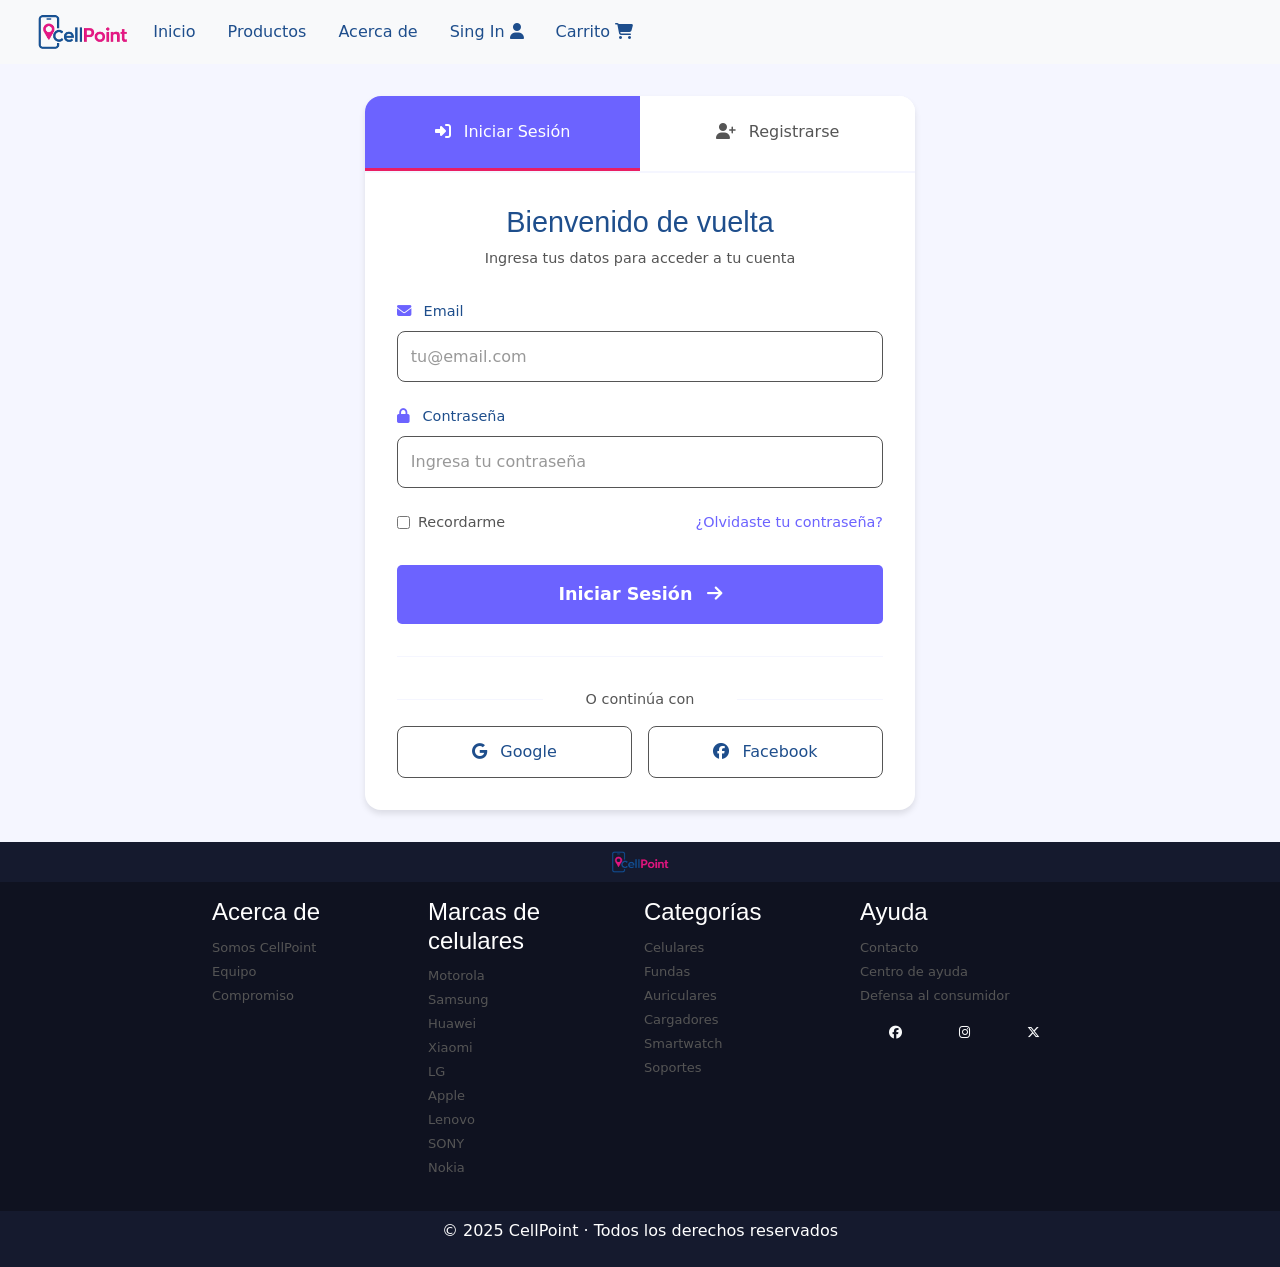
<file: singIn.html>
<!DOCTYPE html>
<html lang="es">
<head>
    <meta charset="utf-8">
    <meta name="viewport" content="width=device-width, initial-scale=1">
    <meta name="description" content="Inicia sesión o regístrate en CellPoint. Accede a tu cuenta para realizar compras de celulares y accesorios con los mejores precios.">
    <meta name="keywords" content="login, registro, cuenta, CellPoint, iniciar sesión, registrarse">
    <meta name="author" content="CellPoint">
    
    <!-- Open Graph / Facebook -->
    <meta property="og:type" content="website">
    <meta property="og:url" content="https://nietomarcelo.github.io/E-commerce-CellPoint/singIn.html">
    <meta property="og:title" content="Sing In - CellPoint">
    <meta property="og:description" content="Inicia sesión o regístrate en CellPoint. Accede a tu cuenta para realizar compras con los mejores precios.">
    <meta property="og:image" content="https://nietomarcelo.github.io/E-commerce-CellPoint/imagenes/cellPoint.png">
    
    <!-- Twitter -->
    <meta property="twitter:card" content="summary_large_image">
    <meta property="twitter:url" content="https://nietomarcelo.github.io/E-commerce-CellPoint/singIn.html">
    <meta property="twitter:title" content="Sing In - CellPoint">
    <meta property="twitter:description" content="Inicia sesión o regístrate en CellPoint. Accede a tu cuenta para realizar compras.">
    <meta property="twitter:image" content="https://nietomarcelo.github.io/E-commerce-CellPoint/imagenes/cellPoint.png">
    
    <!-- Favicon -->
    <link rel="icon" type="image/png" href="./imagenes/cellPoint.png">
    
    <link rel="stylesheet" href="./css/styles.css">
    <link rel="stylesheet" href="https://cdn.jsdelivr.net/npm/bootstrap@5.3.2/dist/css/bootstrap.min.css" rel="stylesheet" integrity="sha384-T3c6CoIi6uLrA9TneNEoa7RxnatzjcDSCmG1MXxSR1GAsXEV/Dwwykc2MPK8M2HN" crossorigin="anonymous">

    <!-- Google Fonts -->
    <link rel="stylesheet" href="https://cdnjs.cloudflare.com/ajax/libs/font-awesome/6.5.0/css/all.min.css">

    <title>Sing In - CellPoint</title>
</head>
<body>

    <!-- HEADER -->

    <header>
        <nav class="navbar navbar-expand-lg bg-body-tertiary">
            <div class="container-fluid">
                <a href="index.html">
                    <img class="logoNav" src="./imagenes/cellPoint.png" alt="Logo CellPoint">
                </a>
                <button class="navbar-toggler" type="button" data-bs-toggle="collapse" data-bs-target="#navbarNav" aria-controls="navbarNav" aria-expanded="false" aria-label="Toggle navigation">
                    <span class="navbar-toggler-icon"></span>
                </button>
                <div class="collapse navbar-collapse navItems" id="navbarNav">
                    <ul class="navbar-nav d-flex headerNavBar">
                        <li class="nav-item">
                            <a href="index.html">Inicio</a>
                        </li>
                        <li class="nav-item">
                            <a href="products.html">Productos</a>
                        </li>
                        <li class="nav-item">
                            <a href="aboutUs.html">Acerca de</a>
                        </li>
                        <li class="nav-item">
                            <a href="singIn.html">Sing In <i class="fa-solid fa-user"></i></a>
                        </li>
                        <li class="nav-item">
                            <a href="cart.html">Carrito <i class="fa-solid fa-cart-shopping"></i></a>
                        </li>
                    </ul>
                </div>
            </div>
        </nav>
    </header>

    <!-- MAIN -->

    <main class="signInMain">
        <section class="signInContainer">
            <div class="signInTabs">
                <input type="radio" name="signInTab" id="loginTab" checked>
                <input type="radio" name="signInTab" id="registerTab">
                
                <div class="tabLabels">
                    <label for="loginTab" class="tabLabel loginLabel">
                        <i class="fa-solid fa-right-to-bracket"></i> Iniciar Sesión
                    </label>
                    <label for="registerTab" class="tabLabel registerLabel">
                        <i class="fa-solid fa-user-plus"></i> Registrarse
                    </label>
                </div>

                <div class="tabContent loginContent">
                    <h2 class="signInTitle">Bienvenido de vuelta</h2>
                    <p class="signInSubtitle">Ingresa tus datos para acceder a tu cuenta</p>
                    
                    <form class="signInForm" role="form" aria-label="Formulario de inicio de sesión">
                        <div class="formGroup">
                            <label for="loginEmail">
                                <i class="fa-solid fa-envelope"></i> Email
                            </label>
                            <input type="email" id="loginEmail" name="email" placeholder="tu@email.com" required aria-required="true">
                        </div>

                        <div class="formGroup">
                            <label for="loginPassword">
                                <i class="fa-solid fa-lock"></i> Contraseña
                            </label>
                            <input type="password" id="loginPassword" name="password" placeholder="Ingresa tu contraseña" required aria-required="true">
                        </div>

                        <div class="formOptions">
                            <label class="rememberMe">
                                <input type="checkbox" name="remember">
                                <span>Recordarme</span>
                            </label>
                            <a href="#" class="forgotPassword">¿Olvidaste tu contraseña?</a>
                        </div>

                        <button type="submit" class="signInBtn">
                            Iniciar Sesión <i class="fa-solid fa-arrow-right"></i>
                        </button>
                    </form>

                    <div class="socialLogin">
                        <p class="socialDivider">O continúa con</p>
                        <div class="socialButtons">
                            <button class="socialBtn googleBtn" aria-label="Iniciar sesión con Google">
                                <i class="fa-brands fa-google"></i> Google
                            </button>
                            <button class="socialBtn facebookBtn" aria-label="Iniciar sesión con Facebook">
                                <i class="fa-brands fa-facebook"></i> Facebook
                            </button>
                        </div>
                    </div>
                </div>

                <div class="tabContent registerContent">
                    <h2 class="signInTitle">Crea tu cuenta</h2>
                    <p class="signInSubtitle">Regístrate y disfruta de los mejores precios</p>
                    
                    <form class="signInForm" role="form" aria-label="Formulario de registro">
                        <div class="formGroup">
                            <label for="registerName">
                                <i class="fa-solid fa-user"></i> Nombre completo
                            </label>
                            <input type="text" id="registerName" name="name" placeholder="Juan Pérez" required aria-required="true">
                        </div>

                        <div class="formGroup">
                            <label for="registerEmail">
                                <i class="fa-solid fa-envelope"></i> Email
                            </label>
                            <input type="email" id="registerEmail" name="email" placeholder="tu@email.com" required aria-required="true">
                        </div>

                        <div class="formGroup">
                            <label for="registerPhone">
                                <i class="fa-solid fa-phone"></i> Teléfono
                            </label>
                            <input type="tel" id="registerPhone" name="phone" placeholder="11 1234-5678" required aria-required="true">
                        </div>

                        <div class="formGroup">
                            <label for="registerPassword">
                                <i class="fa-solid fa-lock"></i> Contraseña
                            </label>
                            <input type="password" id="registerPassword" name="password" placeholder="Mínimo 8 caracteres" required aria-required="true">
                        </div>

                        <div class="formGroup">
                            <label for="registerConfirmPassword">
                                <i class="fa-solid fa-lock"></i> Confirmar contraseña
                            </label>
                            <input type="password" id="registerConfirmPassword" name="confirmPassword" placeholder="Repite tu contraseña" required aria-required="true">
                        </div>

                        <div class="formOptions">
                            <label class="rememberMe">
                                <input type="checkbox" name="terms" required aria-required="true">
                                <span>Acepto los <a href="#">términos y condiciones</a></span>
                            </label>
                        </div>

                        <button type="submit" class="signInBtn">
                            Crear Cuenta <i class="fa-solid fa-arrow-right"></i>
                        </button>
                    </form>

                    <div class="socialLogin">
                        <p class="socialDivider">O regístrate con</p>
                        <div class="socialButtons">
                            <button class="socialBtn googleBtn" aria-label="Registrarse con Google">
                                <i class="fa-brands fa-google"></i> Google
                            </button>
                            <button class="socialBtn facebookBtn" aria-label="Registrarse con Facebook">
                                <i class="fa-brands fa-facebook"></i> Facebook
                            </button>
                        </div>
                    </div>
                </div>
            </div>
        </section>
    </main>

    <!-- FOOTER -->

    <footer>
        <section class="footerTop">
            <img src="./imagenes/cellPoint.png" alt="Logo CellPoint">
        </section>

        <section class="footerMain d-flex p-3">
            <article>
                <h4>Acerca de</h4>
                <ul>
                    <li><a href="aboutUs.html">Somos CellPoint</a></li>
                    <li><a href="#">Equipo</a></li>
                    <li><a href="#">Compromiso</a></li>
                </ul>
            </article>

            <article>
                <h4>Marcas de celulares</h4>
                <ul>
                    <li><a href="#">Motorola</a></li>
                    <li><a href="#">Samsung</a></li>
                    <li><a href="#">Huawei</a></li>
                    <li><a href="#">Xiaomi</a></li>
                    <li><a href="#">LG</a></li>
                    <li><a href="#">Apple</a></li>
                    <li><a href="#">Lenovo</a></li>
                    <li><a href="#">SONY</a></li>
                    <li><a href="#">Nokia</a></li>
                </ul>
            </article>

            <article>
                <h4>Categorías</h4>
                <ul>
                    <li><a href="#">Celulares</a></li>
                    <li><a href="#">Fundas</a></li>
                    <li><a href="#">Auriculares</a></li>
                    <li><a href="#">Cargadores</a></li>
                    <li><a href="#">Smartwatch</a></li>
                    <li><a href="#">Soportes</a></li>
                </ul>
            </article>

            <article>
                <h4>Ayuda</h4>
                <ul>
                    <li><a href="#">Contacto</a></li>
                    <li><a href="#">Centro de ayuda</a></li>
                    <li><a target="_blank" href="https://www.argentina.gob.ar/economia/industria-y-comercio/defensadelconsumidor">Defensa al consumidor</a></li>
                </ul>
                <section class="d-flex justify-content-around">
                    <a target="_blank" href="https://www.facebook.com" aria-label="Facebook"><i class="fa-brands fa-facebook text-light"></i></a>
                    <a target="_blank" href="https://www.instagram.com" aria-label="Instagram"><i class="fa-brands fa-instagram text-light"></i></a>
                    <a target="_blank" href="https://x.com/" aria-label="Twitter"><i class="fa-brands fa-x-twitter text-light"></i></a>
                </section>
            </article>
        </section>

        <div class="footerBottom p-2">
            <p>© 2025 CellPoint · Todos los derechos reservados</p>
        </div>
    </footer>

    <script src="https://cdn.jsdelivr.net/npm/bootstrap@5.3.2/dist/js/bootstrap.bundle.min.js" integrity="sha384-C6RzsynM9kWDrMNeT87bh95OGNyZPhcTNXj1NW7RuBCsyN/o0jlpcV8Qyq46cDfL" crossorigin="anonymous"></script>
</body>
</html>
</file>
<file: css/styles.css>
.signInBtn, .checkoutBtn, .productInProducts button, .slider button, .product button {
  color: #fff;
  background: #6C63FF;
  border: none;
  padding: 0.5rem;
  border-radius: 5px;
}

/*         LAYOUTS         */
/*      Header       */
.headerNavBar {
  flex-direction: row;
}
.headerNavBar a {
  color: #1E4E8C;
  text-decoration: none;
}
.headerNavBar a:hover {
  color: #E91E63;
}

.logoNav {
  height: 3rem;
  width: auto;
  text-align: start;
}

.searchBtn {
  width: 35px;
  height: 35px;
  border-radius: 50%;
  background: #E91E63;
  color: #fff;
  border: none;
}
.searchBtn:hover {
  background: #FF4081;
}

/*      Footer      */
footer {
  background: #0F1220;
  color: #fff;
}
footer ul {
  padding: 0px;
}
footer a {
  text-decoration: none;
  font-size: small;
  color: #555555 !important;
}
footer a:hover {
  color: #6C63FF !important;
}

.footerTop {
  background: #151A2E;
  text-align: center;
  height: auto;
}
.footerTop img {
  height: 40px;
  width: auto;
  padding: 0.3rem;
}

.footerMain {
  flex-direction: column;
  justify-content: flex-start;
  flex-wrap: wrap;
  gap: 0.5rem;
}
.footerMain article {
  width: 16rem;
}

.footerBottom {
  background: #151A2E;
  text-align: center;
  height: auto;
}

/*        MAIN         */
.slider {
  flex-direction: column;
  padding: 2rem;
  background-color: #F5F6FF;
  border-radius: 20px;
}
.slider h2 {
  padding-bottom: 1rem;
}
.slider p {
  color: #555555;
  padding-bottom: 0.5rem;
}
.offersImage {
  padding-top: 1rem;
}
.offersImage img {
  max-width: 13rem;
  height: auto;
}

/*      Featured        */
.title {
  text-align: center;
  font-weight: 200;
  font-size: x-large;
  padding-top: 2rem;
}

.featured {
  flex-direction: column;
  align-items: center;
}

.product {
  width: 16rem;
  height: auto;
  padding: 1rem;
  margin: 1rem;
  vertical-align: top;
  text-align: center;
  border-radius: 1rem;
  border: 1px solid #555555;
}
.product img {
  width: 13rem;
  height: auto;
  padding: 2rem;
}
.product h3 {
  font-size: 1rem;
  margin-bottom: 0.4rem;
}
.product p {
  color: #555555;
  padding-block: 0.1rem;
  font-size: 0.9rem;
}
.product button {
  margin-top: 1rem;
}

/*      Categories      */
.categories {
  flex-direction: column;
  align-items: center;
}

.categoryCard {
  height: auto;
  max-width: 20rem;
  padding: 1rem;
  margin: 1rem;
  vertical-align: top;
  text-align: center;
  perspective: 20rem;
}
.categoryCard img {
  width: 200px;
  height: auto;
  transition: transform 0.2s linear;
  transform-style: preserve-3d;
}
.categoryCard img:hover {
  transform: translateZ(40px);
}
.categoryCard h3 {
  font-size: 1rem;
  padding-top: 0.4rem;
  margin-bottom: 0.4rem;
}
.categoryCard p {
  color: #555555;
  padding-block: 0.1rem;
  font-size: 0.9rem;
}

/*      AboutUs      */
.aboutHeader {
  text-align: center;
}
.aboutHeader p {
  color: #555555;
  padding: 1rem;
}

.aboutMain {
  display: grid;
  grid-template-columns: 1fr;
  grid-template-areas: "header" "left" "right";
  padding-bottom: 2rem;
}
.aboutMain h2 {
  text-align: center;
  font-weight: bold;
  font-size: 1.2rem;
}
.aboutMain p {
  font-size: 0.9rem;
  color: #555555;
}

.aboutLeft {
  grid-area: left;
  text-align: center;
  padding-inline: 1rem;
}
.aboutLeft ul {
  font-size: 0.9rem;
  padding: 0px;
}

.aboutRight {
  grid-area: right;
  text-align: center;
  padding-inline: 1rem;
  padding-top: 2rem;
}
.aboutRight ul {
  font-size: 0.9rem;
  padding: 0px;
}

.aboutMain a {
  font-size: 0.9rem;
  color: inherit;
  text-decoration: none;
}
.aboutMain a:hover {
  color: #6C63FF;
}

.activeLink {
  color: #E91E63;
}

.productsMain {
  display: grid;
  grid-template-columns: 1fr;
  gap: 1.5rem;
}
.productsMain ul {
  color: #1E4E8C;
}

.featureds {
  display: flex;
  flex-wrap: wrap;
  justify-content: center;
  gap: 1.5rem;
}

.productInProducts {
  width: 11rem;
  height: auto;
  padding: 1rem;
  margin: 1rem;
  vertical-align: top;
  text-align: center;
  border-radius: 1rem;
  border: 1px solid #555555;
}
.productInProducts img {
  width: 8rem;
  height: auto;
  padding: 2rem;
}
.productInProducts h3 {
  font-size: 1rem;
  margin-bottom: 0.4rem;
}
.productInProducts p {
  color: #555555;
  padding-block: 0.1rem;
  font-size: 0.9rem;
}
.productInProducts button {
  margin-top: 1rem;
  font-size: small;
}

/*      Cart      */
.cartMain {
  display: grid;
  grid-template-columns: 1fr;
  gap: 2rem;
  padding: 2rem 1rem;
}

.cartItems {
  flex-direction: column;
  align-items: center;
  gap: 1.5rem;
}

.cartItem {
  display: grid;
  grid-template-columns: 100px 1fr;
  gap: 1rem;
  padding: 1.5rem;
  border: 1px solid #555555;
  border-radius: 1rem;
  align-items: center;
}
.cartItem img {
  width: 100%;
  height: auto;
  border-radius: 0.5rem;
}
.cartItem h3 {
  font-size: 1rem;
  margin-bottom: 0.5rem;
}
.cartItem .cartItemColor {
  color: #555555;
  font-size: 0.9rem;
  padding-block: 0.1rem;
}

.cartItemInfo {
  display: flex;
  flex-direction: column;
  gap: 0.3rem;
}

.cartItemQuantity {
  display: flex;
  align-items: center;
  gap: 0.5rem;
  margin-top: 1rem;
}
.cartItemQuantity .quantityBtn {
  width: 30px;
  height: 30px;
  border: 1px solid #555555;
  background: #fff;
  border-radius: 50%;
  cursor: pointer;
  color: #1E4E8C;
}
.cartItemQuantity .quantityBtn:hover {
  background: #E91E63;
  color: #fff;
  border-color: #E91E63;
}
.cartItemQuantity .quantityInput {
  width: 50px;
  text-align: center;
  border: 1px solid #555555;
  border-radius: 0.5rem;
  padding: 0.3rem;
}

.cartItemTotal {
  margin-top: 1rem;
  text-align: center;
}

.cartItemActions {
  margin-top: 1rem;
  text-align: center;
}

.removeBtn {
  background: transparent;
  border: none;
  color: #E91E63;
  font-size: 1.2rem;
  cursor: pointer;
}
.removeBtn:hover {
  color: #6C63FF;
}

.cartSummary {
  background: #F5F6FF;
  padding: 2rem;
  border-radius: 1rem;
  height: fit-content;
}
.cartSummary h2 {
  margin-bottom: 1rem;
  text-align: center;
}
.cartSummary hr {
  margin: 1rem 0;
}

.summaryRow {
  display: flex;
  justify-content: space-between;
  margin-bottom: 0.5rem;
}
.summaryRow p {
  color: #555555;
  padding-block: 0.1rem;
}

.totalRow {
  margin-top: 1rem;
  padding-top: 1rem;
  border-top: 2px solid #6C63FF;
}

.checkoutBtn {
  width: 100%;
  margin-top: 1.5rem;
  padding: 1rem;
  font-size: 1.1rem;
}

.continueShopping {
  display: block;
  text-align: center;
  margin-top: 1rem;
  color: #1E4E8C;
  text-decoration: none;
  font-size: 0.9rem;
}
.continueShopping:hover {
  color: #6C63FF;
}

/*      SignIn      */
.signInMain {
  min-height: calc(100vh - 200px);
  display: flex;
  align-items: center;
  justify-content: center;
  padding: 2rem 1rem;
  background: #F5F6FF;
}

.signInContainer {
  width: 100%;
  max-width: 500px;
  background: #fff;
  border-radius: 1rem;
  box-shadow: 0 4px 6px rgba(0, 0, 0, 0.1);
  overflow: hidden;
}

.signInTabs {
  position: relative;
}

.signInTabs input[type=radio] {
  display: none;
}

.tabLabels {
  display: flex;
  background: #fff;
  border-bottom: 2px solid #F5F6FF;
}

.tabLabel {
  flex: 1;
  padding: 1.5rem;
  text-align: center;
  cursor: pointer;
  background: #fff;
  color: #555555;
  border: none;
  transition: all 0.3s ease;
  font-weight: 500;
}
.tabLabel i {
  margin-right: 0.5rem;
}
.tabLabel:hover {
  background: #F5F6FF;
  color: #1E4E8C;
}

#loginTab:checked ~ .tabLabels .loginLabel,
#registerTab:checked ~ .tabLabels .registerLabel {
  background: #6C63FF;
  color: #fff;
  border-bottom: 3px solid #E91E63;
}

.tabContent {
  display: none;
  padding: 2rem;
}

#loginTab:checked ~ .loginContent,
#registerTab:checked ~ .registerContent {
  display: block;
}

.signInTitle {
  text-align: center;
  font-size: 1.8rem;
  margin-bottom: 0.5rem;
  color: #1E4E8C;
}

.signInSubtitle {
  text-align: center;
  color: #555555;
  font-size: 0.9rem;
  margin-bottom: 2rem;
}

.signInForm {
  display: flex;
  flex-direction: column;
  gap: 1.5rem;
}

.formGroup {
  display: flex;
  flex-direction: column;
  gap: 0.5rem;
}
.formGroup label {
  color: #1E4E8C;
  font-weight: 500;
  font-size: 0.9rem;
}
.formGroup label i {
  margin-right: 0.5rem;
  color: #6C63FF;
}
.formGroup input {
  padding: 0.8rem;
  border: 1px solid #555555;
  border-radius: 0.5rem;
  font-size: 1rem;
  transition: border-color 0.3s ease;
}
.formGroup input:focus {
  outline: none;
  border-color: #6C63FF;
}
.formGroup input::placeholder {
  color: #555555;
  opacity: 0.6;
}

.formOptions {
  display: flex;
  justify-content: space-between;
  align-items: center;
  flex-wrap: wrap;
  gap: 0.5rem;
  font-size: 0.9rem;
}

.rememberMe {
  display: flex;
  align-items: center;
  gap: 0.5rem;
  color: #555555;
  cursor: pointer;
}
.rememberMe input[type=checkbox] {
  cursor: pointer;
}
.rememberMe a {
  color: #6C63FF;
  text-decoration: none;
}
.rememberMe a:hover {
  color: #E91E63;
}

.forgotPassword {
  color: #6C63FF;
  text-decoration: none;
  font-size: 0.9rem;
}
.forgotPassword:hover {
  color: #E91E63;
}

.signInBtn {
  width: 100%;
  padding: 1rem;
  font-size: 1.1rem;
  font-weight: 600;
  margin-top: 0.5rem;
  cursor: pointer;
}
.signInBtn i {
  margin-left: 0.5rem;
}

.socialLogin {
  margin-top: 2rem;
  padding-top: 2rem;
  border-top: 1px solid #F5F6FF;
}

.socialDivider {
  text-align: center;
  color: #555555;
  font-size: 0.9rem;
  margin-bottom: 1rem;
  position: relative;
}
.socialDivider::before, .socialDivider::after {
  content: "";
  position: absolute;
  top: 50%;
  width: 30%;
  height: 1px;
  background: #F5F6FF;
}
.socialDivider::before {
  left: 0;
}
.socialDivider::after {
  right: 0;
}

.socialButtons {
  display: flex;
  gap: 1rem;
  flex-wrap: wrap;
}

.socialBtn {
  flex: 1;
  padding: 0.8rem;
  border: 1px solid #555555;
  border-radius: 0.5rem;
  background: #fff;
  color: #1E4E8C;
  font-weight: 500;
  cursor: pointer;
  transition: all 0.3s ease;
  min-width: 120px;
}
.socialBtn i {
  margin-right: 0.5rem;
}
.socialBtn:hover {
  background: #F5F6FF;
  border-color: #6C63FF;
}

.googleBtn:hover {
  background: #f5f5f5;
  border-color: #4285f4;
  color: #4285f4;
}

.facebookBtn:hover {
  background: #f5f5f5;
  border-color: #1877f2;
  color: #1877f2;
}

/*         RESPONSIVE         */
/*      between CellPhone/Tablet      */
@media (min-width: 480px) {
  .offersImage img {
    max-width: 20rem;
    height: auto;
  }
  .footerMain {
    flex-direction: row;
    justify-content: flex-start;
    flex-wrap: wrap;
    gap: 0.5rem;
  }
  .footerMain article {
    width: 13rem;
  }
}
/*      Tablet      */
@media (min-width: 748px) {
  .slider {
    flex-direction: row;
    justify-content: center;
    gap: 2rem;
  }
  .featured {
    flex-direction: row;
    justify-content: center;
    flex-wrap: wrap;
  }
  .featureds {
    flex-direction: row;
    justify-content: center;
    flex-wrap: wrap;
  }
  .categories {
    flex-direction: row;
    justify-content: center;
    flex-wrap: wrap;
  }
  .product {
    max-width: 20rem;
  }
  .footerMain {
    flex-direction: row;
    justify-content: center;
    gap: none;
  }
  .footerMain article {
    width: 20rem;
  }
  .aboutMain {
    display: grid;
    grid-template-columns: 1fr 1fr;
    grid-template-areas: "header header" "left right";
  }
  .aboutMain ul {
    padding: 0px;
  }
  .aboutMain h2 {
    text-align: start;
  }
  .aboutLeft {
    text-align: start;
    padding-inline: 1rem;
  }
  .aboutRight {
    padding-top: 0px;
    text-align: start;
    padding-inline: 1rem;
  }
  .productsMain {
    grid-template-columns: 250px 1fr;
    align-items: start;
  }
  .cartMain {
    grid-template-columns: 2fr 1fr;
  }
  .signInContainer {
    max-width: 600px;
  }
  .socialButtons {
    flex-wrap: nowrap;
  }
  .cartItem {
    grid-template-columns: 120px 1fr auto auto auto;
    gap: 1.5rem;
  }
  .cartItemQuantity {
    margin-top: 0;
  }
  .cartItemTotal {
    margin-top: 0;
    text-align: end;
  }
  .cartItemActions {
    margin-top: 0;
    text-align: center;
  }
}
/*      Desktop      */
@media (min-width: 1024px) {
  .headerNavBar {
    gap: 2rem;
  }
  .slider {
    justify-content: none;
  }
  .footerMain article {
    width: 13rem;
  }
  .cartMain {
    max-width: 1200px;
    margin: 0 auto;
  }
  .signInContainer {
    max-width: 550px;
  }
}
* {
  padding: 0;
  margin: 0;
}

body {
  font-family: "Inter", sans-serif;
  background-color: #fff;
}
body a {
  color: inherit; /* Con esto los textos link(href) ahora toman el color que les asigne */
  text-decoration: none;
}
body ul {
  list-style: none;
}
body h1, body h2, body h3, body h4 {
  font-family: "Poppins", sans-serif;
}
body hr {
  background: #6C63FF;
  height: 2px;
  margin: 1rem 0;
  border-radius: 20%;
}

/*# sourceMappingURL=styles.css.map */
</file>
